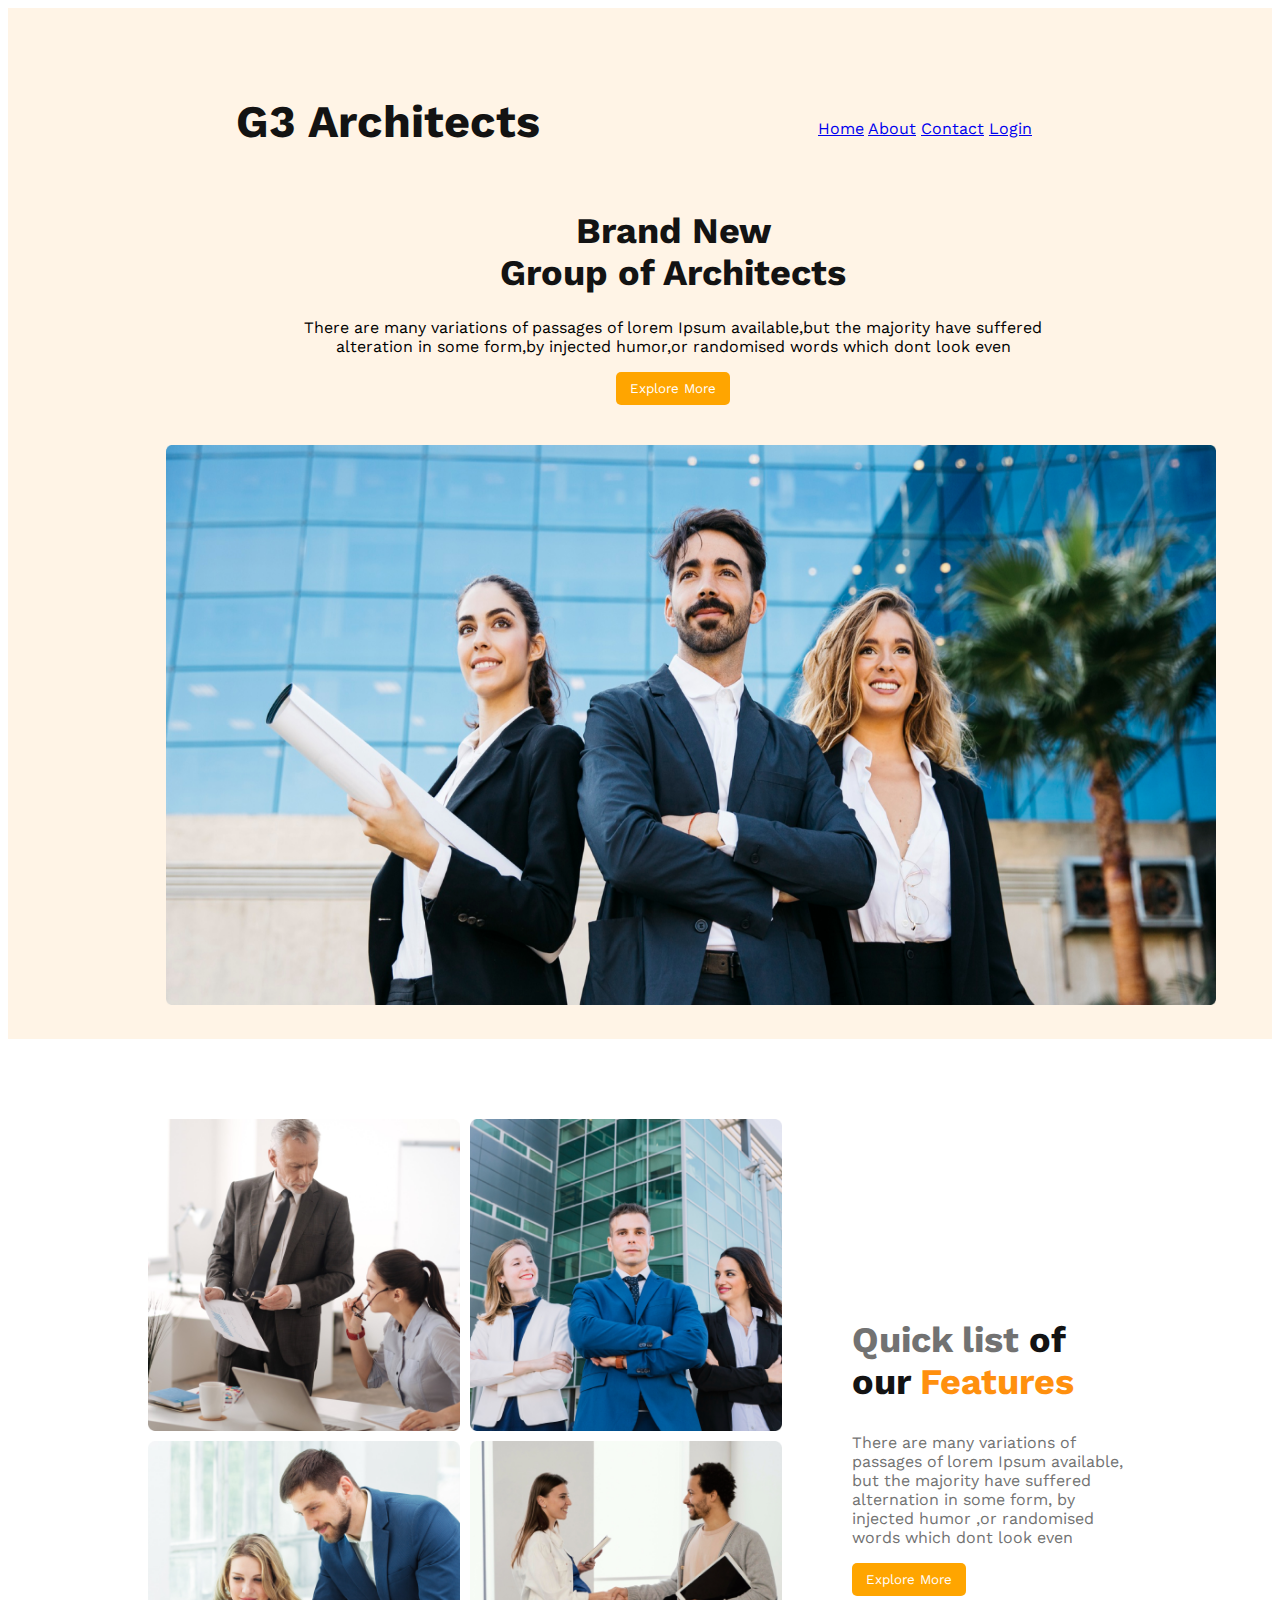
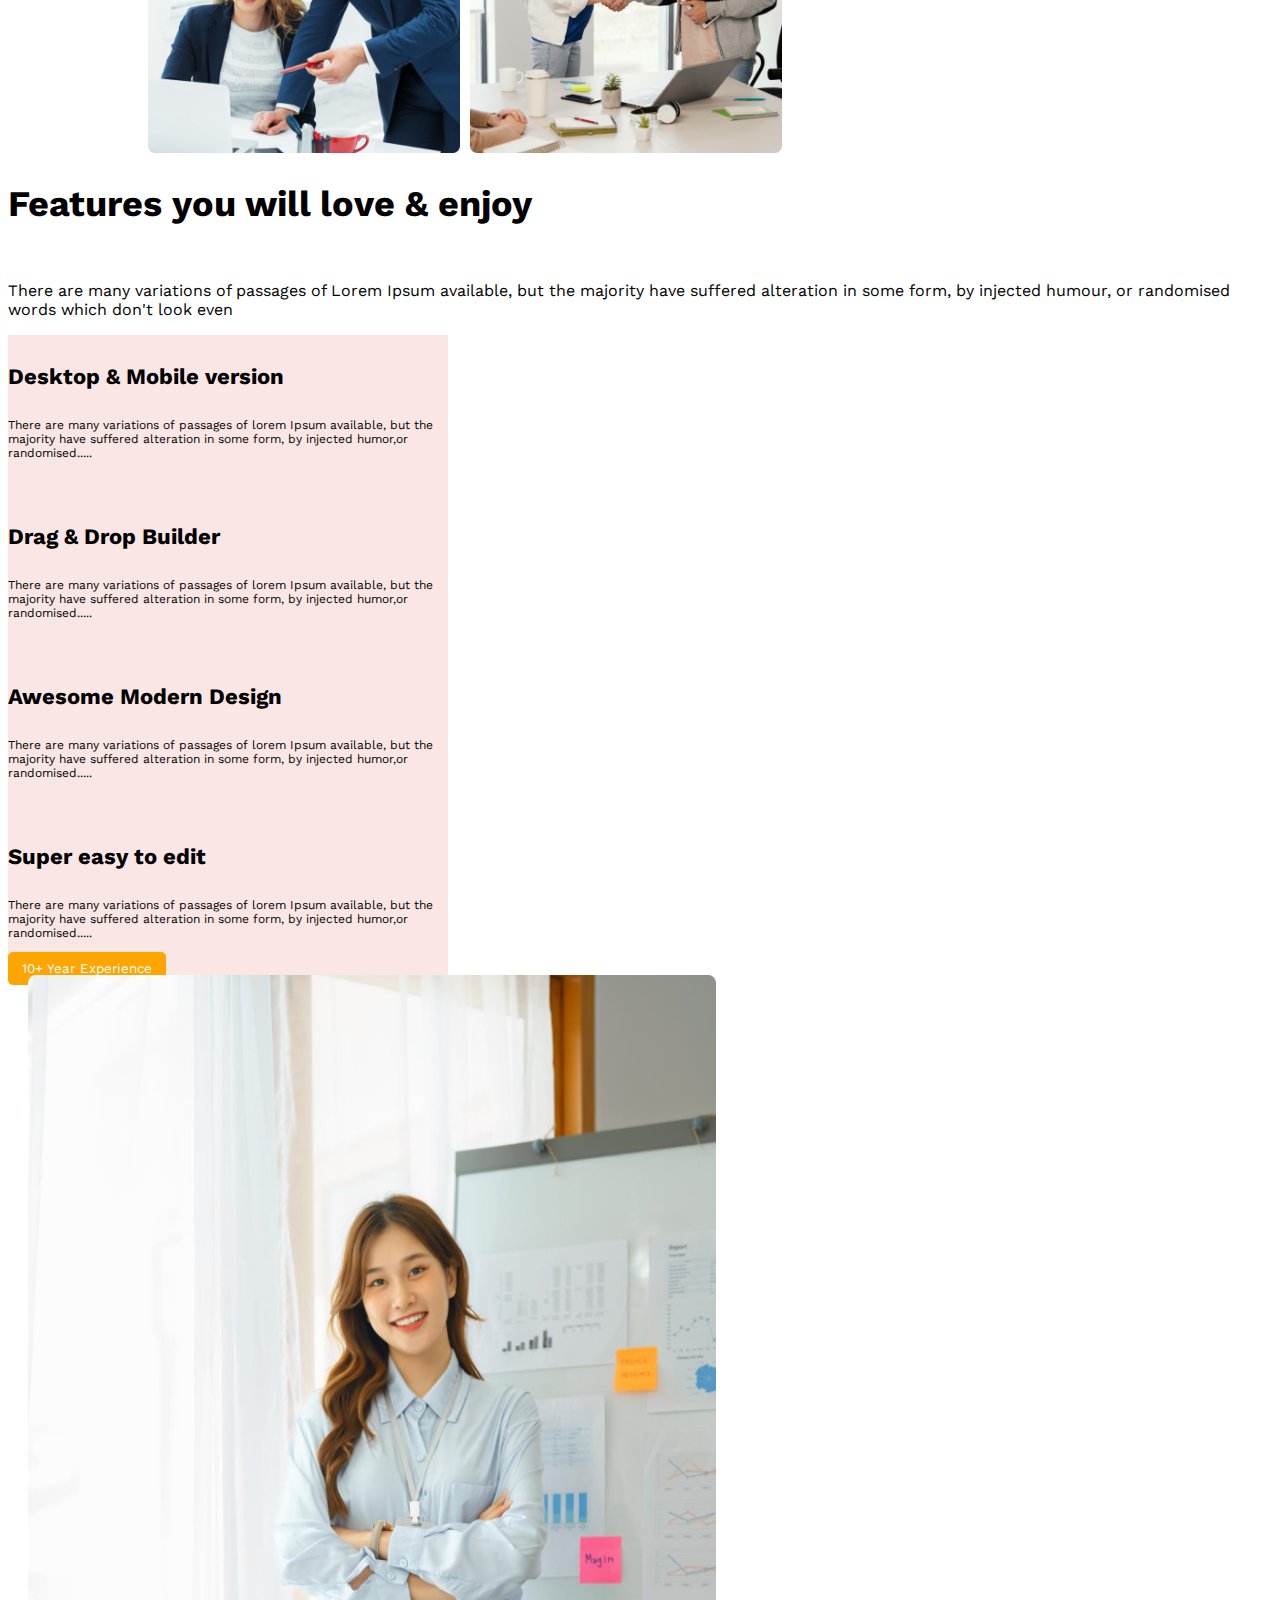
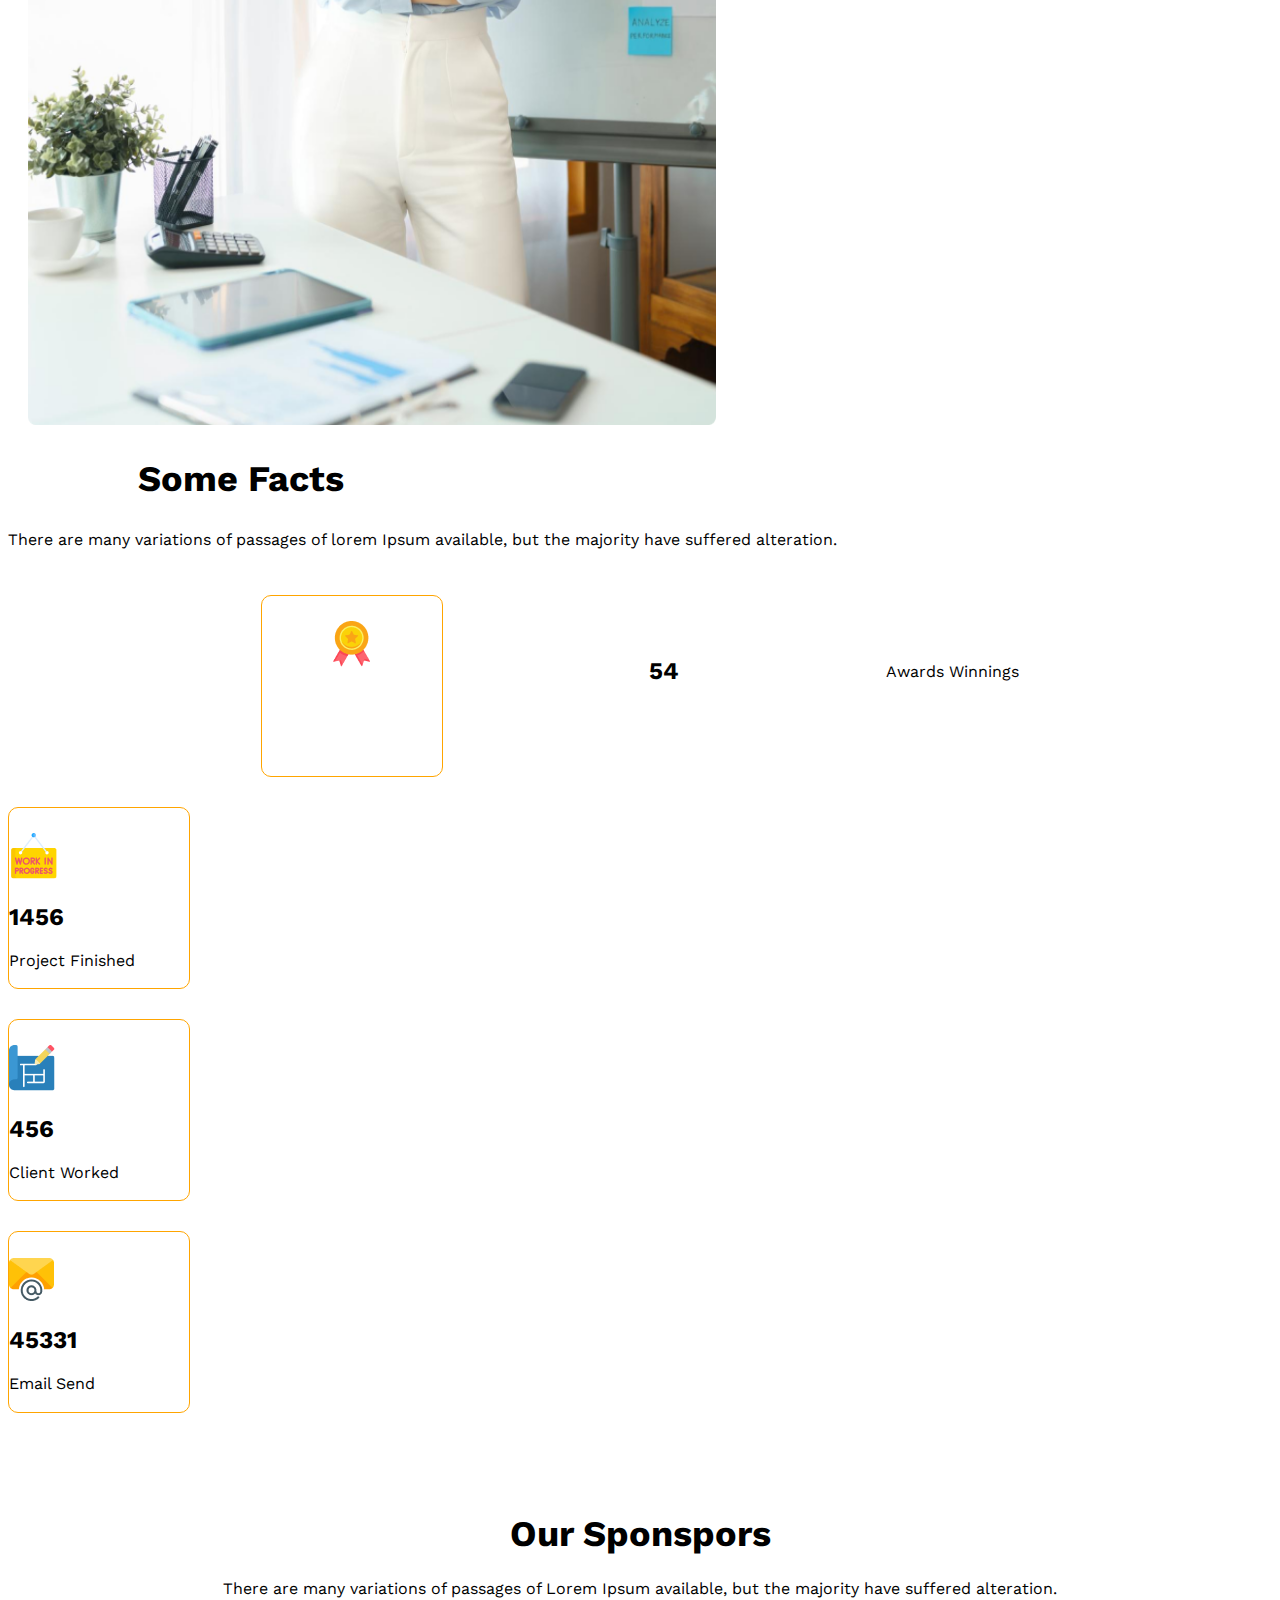
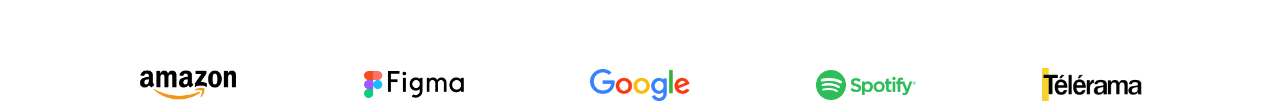
<file: habib.html>
<!DOCTYPE html>
<html lang="en">
<head>
    <meta charset="UTF-8">
    <meta http-equiv="X-UA-Compatible" content="IE=edge">
    <meta name="viewport" content="width=device-width, initial-scale=1.0">
    <title>Responsive Website assignment-2</title>
    <link rel="stylesheet" href="styles/styles.css">
</head>
<body>
    <header class="header">
        <nav class="header-main">
            <div class="header-fast">
                <h2 class="header-title">G3 Architects</h2>
            </div>
            <div class="header-second">
                <a href="#">Home</a>
                <a href="#">About</a>
                <a href="#">Contact</a>
                <a href="#">Login</a>
            </div>
        </nav>
        <div class="header-info">
        <h1 class="header-info-title">Brand New <br> Group of Architects </h1>
            <p class="header-descripition">There are many variations of passages of lorem Ipsum available,but the majority have suffered alteration in some form,by injected humor,or randomised words which dont look even </p>
            <button class="btn-primary">Explore More </button>
        </div>
        <div class="background-images">
            <img src="/images/banner.png" alt="banner">
        </div>
        
    </header>
    <main>
        <section class="main-part-one">
            <div class="images-box">
                <img src="/images/team1.png" alt="">
                <img src="/images/team2.png" alt="">
                <img src="/images/team3.png " alt="">
                <img src="/images/team4.png" alt="">
            </div>
            <div class="main-sub-section">
                <h2 class="main-title">
                    <span id="color1"> Quick list</span> <span id="color2">of our
               </span> <span id="color3">Features </span>
                </h2>
                <p class="main-title-description">There are many variations of passages of lorem Ipsum available, but the majority have suffered alternation in some form, by injected humor ,or randomised words which dont look even 
                </p>
                <button class="btn-primary">Explore More </button>
            </div>
        </section>
    </main>
    <main>
       <section class="main-second-part">
        <div class="all-box-combined">
            <h2 class="main-second-title">Features you will love & enjoy</h2>
            <p class="main-second-description">
                There are many variations of passages of Lorem Ipsum available, but the majority have suffered alteration in some form, by injected humour, or randomised words which don't look even
            </p>
        </div>
       <div class="main-second-box">
        <h4 class="box-title">Desktop & Mobile version</h4>
        <p class="box-description"> There are many variations of passages of lorem Ipsum available, but the majority have suffered alteration in some form, by injected humor,or randomised.....</p>
       </div>
       
       <div class="main-second-box">
        <h4 class="box-title"> Drag & Drop Builder</h4>
        <p class="box-description"> There are many variations of passages of lorem Ipsum available, but the majority have suffered alteration in some form, by injected humor,or randomised.....</p>
       </div>
       
       <div class="main-second-box">
        <h4 class="box-title">Awesome Modern Design</h4>
        <p class="box-description"> There are many variations of passages of lorem Ipsum available, but the majority have suffered alteration in some form, by injected humor,or randomised.....</p>
       </div>
       
       <div class="main-second-box">
        <h4 class="box-title">Super easy to edit</h4>
        <p class="box-description"> There are many variations of passages of lorem Ipsum available, but the majority have suffered alteration in some form, by injected humor,or randomised.....</p>
        <button class="btn-primary">10+ Year Experience </button>
       </div>
    </div>

    </div>
    </div>

       <div class="second-images-title">
        <img src="/images/architect.png" >
       </div>
       </section> 
    </main>
    <main>
        <h2 class="main-third-part">Some Facts</h2>
        <p class="main-third-party-description">There are many variations of passages of lorem Ipsum available, but the majority have suffered alteration.

        </p>
    </div>
    <div class="main-third-box">
        <div class="third-box-title">
            <img src="/images/icons/ribon.png" alt="">
        </div>
        <h2>54</h2>
        <p>Awards Winnings</p>
    </div>
    <div class="third-box-title">
        <img src="/images/icons/customers.png" alt="">
        <h2>1456</h2>
        <p>Project Finished</p>

    </div>

    <div class="third-box-title">
        <img src="/images/icons/projects.png" alt="">
        <h2>456</h2>
        <p>Client Worked</p>
        
    </div>
    <div class="third-box-title">
        <img src="/images/icons/email.png" alt="">
        <h2>45331</h2>
        <p>Email Send</p>
    </div>
    </div>
    </div>

    </main>
    <main>
        <div class="main-four-section">
            <h1 class="main-four-title"> Our Sponspors</h1>
            <p class="main-four-description">There are many variations of passages of Lorem Ipsum available, but the majority have suffered alteration.

            </p>

        </div>
    </main>
    <main >
        <div class="icon">
            <img src="/images/sponsors/amazon.png" alt="">
            <img src="/images/sponsors/figma.png" alt="">
            <img src="/images/sponsors/google.png" alt="">
            <img src="/images/sponsors/spotify.png" alt="">
            <img src="/images/sponsors/telerama.png" alt="">
        </div>
    </main>
</body>
</html>
</file>
<file: styles/styles.css>
/* font style  */
@import url('https://fonts.googleapis.com/css2?family=Poppins:wght@400;500&family=Work+Sans:wght@500&display=swap');
*{
    font-family: 'Poppins', sans-serif;
font-family: 'Work Sans', sans-serif;
}
/*---------- font ----------- */
.header{
    background-color: rgba(255, 144, 14, 0.1);
}
.header-main{
    display: flex;
    justify-content: space-between;
    align-items: center;
}
.header-fast{
    margin-top: 50px;
    margin-left: 228px;
    text-align: center;
}
.header-title{
    font-size: 45px;
    color: #131313;
    font-weight: 700px;
}
.header-second{
    margin-top: 63px;
    margin-right: 240px;
    text-align: center;
}
.header-info{
    margin-top: 116px;
    margin: 0px 280px;
    width: 770px;
    height: 185px;
    text-align: center;
    align-items: center;
}
.header-info-title{
    font-size: 36px;
    color: #131313;
    font-weight: 700px;
}
.header-description{
    font-size: 16px;
    color: #727272;
}
.btn-primary{

  border: none;
  color: #FFFFFF;
  border-radius: 5px;
  padding: 9px 14px;
  background-color: orange;
  transition: 2s;


    

}
.btn-primary:hover{
    background-color: rgb(17, 18, 17);
}
.background-images{
    margin: 0px 158px;
}
.background-images img{
    margin-top: 50px;
    width: 1050px;
    height: 560px;
    margin-bottom: 30px;
    transition: 4s;
  }
  .background-images img:hover{
    transform: scale(0.9);
  }
  /* main-part-one  */
  .main-part-one{
    display: flex;
    margin: 0px 140px;
  }
  .images{
    margin-top: 80px;
  }
  .images-box{
    margin-top: 80px;
    display: grid;
    grid-template-columns: repeat(2,1fr);
    grid-row-gap: 10px;
    grid-column-gap: 10px;
  }
  .images-box img{
    height: 312px;
    width: 312px;
    transition: 3s;
  }
  .images-box img:hover{
    transform: scale(1.15);
  } 
  .main-sub-section{
    margin-top: 250px;
    margin-left: 70px;
    text-align: left;
  }
  .main-title{
    font-size: 36px;
  }
  #color1{
    color: #727272;
  }
  #color2{
    color: #131313;
  }
  #color3{
    color: #FF900E;
  }
  .main-title-description{
    font-size: 16px;
    color: #727272;
  }
  /* -------------2nd part-------------------- */
  .main-second-part{
      display: grid;
      grid-template-columns: repeat(1,1fr);
      flex-direction: row-reverse;
    
  }
.second-images-title img{

  height: 1050px;
  width: 688px;
  margin-left: 20px;
  transition: 4s;
  }
  .second-images-title img:hover{
    transform: scale(0.95);
  }
  .all-box-combined{
    display: grid;
    grid-template-columns: repeat(1,1fr);
    grid-row-gap: 10px;
  }
  .main-second-title{
    font-size: 36px;
    color: black;
  }
  .main-second-description{
    font-size: 16px;
  }
  .main-second-box{
    width: 440px;
    height: 160px;
    background-color: #fbe6e6;

  }
  .main-second-box:hover{
    transform:scale(1.11);
  }
  .box-title{
    font-size: 22px;
  }
  .box-description{
    font-size: 12px;
  }
  /* ---------third parts----------- */
  .main-third-box{
    margin-left: 150px;
    margin-right: 150px;
    display: flex;
    justify-content: space-around;
    align-items: center;
    text-align: center;
  }
  .main-third-part{
    margin-left:130px ;
    font-size: 36px;
  }
  .main-third-part-description{
    margin-left: 130px;
    font-size: 16px;
  }
  .third-box-title{
    margin-top: 30px;
    height: 180px;
    width: 180px;
    border: 1px solid orange;
    border-radius: 10px;
    transition: 2s;
  }
  .third-box-title img{
    padding-top:25px;
  }
  .third-box-title:hover{
    transform: scale(1.2);
    box-shadow: rgba(0, 0, 0, 0.05) 0px 0px 0px 1px, rgb(209, 213, 219) 0px 0px 0px 1px inset;
  }
  /* -----------4th part--------------- */
  .main-four-section{
    margin-top: 100px;
  }
  .main-four-title{
    font-size: 36px;
    text-align: center;
  }
  .main-four-description{
    font-size: 16px;
    text-align: center;
  }
  .icon{
    margin-top: 70px;
    margin-left: 130px;
    margin-right: 130px;
    display: flex;
    justify-content: space-between;
    align-items: center;
  }
  .icon img{
    width: 100px;
    transition: 2s;
  }
  .icon img:hover{
    transform: scale(1.2);
  }
  /* ---------------footer------------------ */
  .footer-box{
    margin-top: 50px;
    margin-left: 160px;
    margin-right: 130px;
    width: 1060px;
    padding-top: 20px;
    height: 50px;
    border-radius: 5px;
    background-color: bisque;
  }
  .footer-description{
    font-size: 14px;
    text-align: center;
  }
  /* ------------media work---------- */
  /* -------mobile-version------- */
  
  @media only screen and ( max-width :688px ){
    .header-fast{
      margin-left: 0px;
    }
    .header-title{
      font-size: 22px;
      color: #FF900E;
    }
    .header-second{
      margin-right: 0px;
    }
    .header-second a{
      font-size: 12px;
      text-align: right;
      color: black;
    }
    .header-info{
      margin-top: 50px;
      width: 100%;
      margin: 0px 0px;
    }
    .header-info-title{
      font-size: 22px;
    }
    .header-description{
      font-size: 14px;
    }
    .btn-primary{
      margin-left:0px;
      margin-right: 0px;
    }
    .background-images{
      margin-left: 0px;
      margin-right: 0px;
    }
    .background-images img{
      width: 100%;
      height: 300px;
    }
    .main-part-one{
      margin-left: 0px;
      display: grid;
      grid-template-columns: repeat(1,1fr);
    }
    .main-part-one img{
      width: 190px;
      height: 150px;
    }
    .main-sub-section{
      margin: 0px 0px;
    }
    .main-second-title{
      font-size: 22px;
    }
    .main-second-description{
      font-size: 14px;
    }
    .main-second-part{
      display: grid;
      grid-template-columns: repeat(1,1fr);
      flex-direction: row-reverse;
    }
    .second-images-title{
      margin-left: 0px;
    }
    .architect-img {
        position:relative;
        width: 48%;
      }
      
      .architect-img img {
        width: 46.8em;
        height: 50em;
        object-fit: contain;
        border-radius: 0.1em;
        align-content: space-between;
      }
    .main-second-part{
      margin-left: 0px;
    }
    .main-second-box{
      display: grid;
      grid-template-columns: repeat(1,1fr);
    }
    .second-images-title{
      display: grid;
      justify-items: end;
      grid-template-columns: repeat(1,1fr);
      flex-direction: column-reverse;
    }
    .main-third-part{
      margin-left: 0px;
      font-size: 18px;
      text-align: center;
    }
    .main-third-part-description{
      margin: 0px 0px;
      text-align: center;
      font-size: 14px;
    }
    .main-third-box{
      display: grid;
      grid-template-columns:repeat(2 ,1fr);
      grid-row-gap: 5px;
      grid-row-gap: 5px;
      
    }
    .main-four-title{
      font-size: 18px;
    }
    .main-four-description{
      font-size: 14px;
    }
    .icon{
      margin-left: 0px;
    } 
    .icon img{
      margin-left: 30px;
      width: 40px;
    }
    .footer-description{
      font-size: 10px;
      text-align: center;
    }
    .footer-box{
      width: 100%;
      margin-left: 0;
    }
    .footer-description{
      text-align: center;
    }
    
  }
  /* -------tablet------- */
  @media screen  and (min-width:677px) and (max-width:992px){
    .header-fast{
      margin-left: 0px;
    }
    .header-title{
      font-size: 45px;
      color: #FF900E;
    }
    .header-second{
      margin-right: 0px;
    }
    .header-second a{
      font-size: 25px;
      text-align: right;
      color: black;
    }
    .header-info{
      margin-top: 50px;
      width: 100%;
      margin: 0px 0px;
    }
    .header-info-title{
      font-size: 42px;
    }
    .header-description{
      margin-bottom: 20px;
      font-size: 30px;
    }
    .main-title-description{
      font-size: 20px;
    }
    .btn-primary{
      margin-top: 20px;
     padding: 10px 20px;
     font-size: 22px;
    }
    .background-images{
      margin-top: 170px;
      margin-left: 0px;
      margin-right: 0px;
    }
    .background-images img{
      width: 100%;
      height: 500px;
    }
    .main-part-one{
      margin-left: 0px;
      display: grid;
      grid-template-columns: repeat(1,1fr);
    }
    .main-part-one img{
      width: 340px;
      height: 240px;
      margin-left: 20px;
    }
    .main-sub-section{
      margin: 0px 0px;
    }
    .main-second-title{
      font-size: 30px;
    }
    .main-second-description{
      font-size: 22px;
    }
    .main-second-part{
      display: grid;
      grid-template-columns: repeat(1,1fr);
      flex-direction: row-reverse;
    }
    .main-second-box{
      width: 440px;
      height: 160px;
      background-color: #fbe6e6;
    }
    .second-images-title{
      margin-left: 0px;
    }
    .second-images-title img{
     width: 100%;
     height: 600px;
    }
    .main-secound-part{
      margin-left:100px;
    }
    .main-secound-box{
      display: grid;
      grid-template-columns: repeat(1,1fr);
    }
    .second-images-title{
      display: grid;
      justify-items: end;
      grid-template-columns: repeat(1,1fr);
    }
    .main-third-part{
      margin-left: 0px;
      font-size: 30px;
      text-align: center;
    }
    .main-third-part-description{
      margin: 0px 0px;
      text-align: center;
      font-size: 18px;
    }
    .main-third-box{
      display: grid;
      grid-template-columns:repeat(2 ,1fr);
      grid-row-gap: 5px;
      grid-row-gap: 5px;
      
    }
    .main-four-title{
      font-size: 30px;
    }
    .main-four-description{
      font-size: 18px;
    }
    .icon{
      margin-left: 0px;
    } 
    .icon img{
      margin-left: 30px;
      width: 100px;
      height: 35px;
    }
    .footer-description{
      font-size: 14px;
      text-align: center;
    }
    .footer-box{
      width: 100%;
      margin-left: 0;
    }
    .footer-description{
      text-align: center;
    }
    
  }
  Footer
  © 2023 GitHub, Inc.
  Footer navigation
  Terms
  Privacy
</file>
